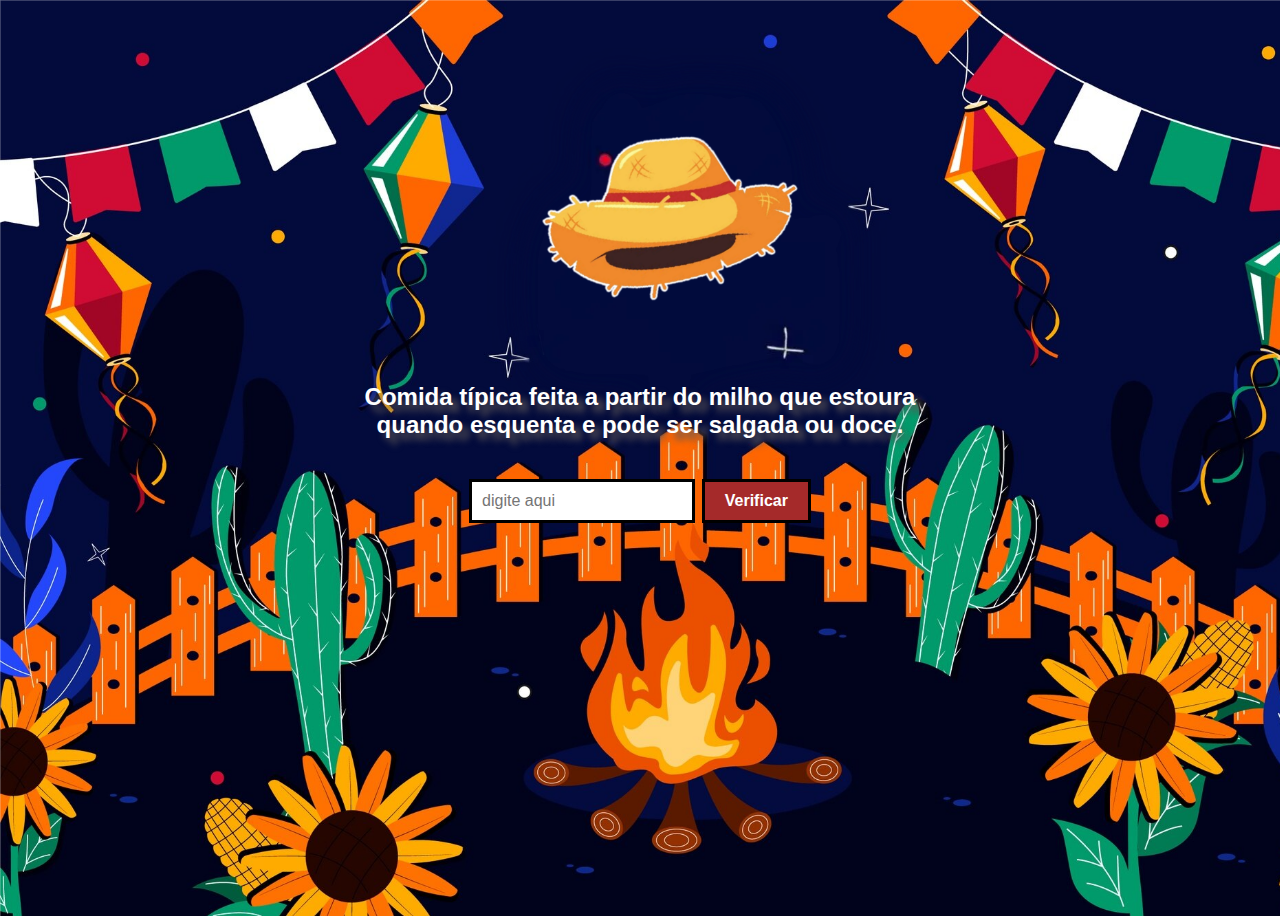
<file: index.html>
<!DOCTYPE html>
<html lang="en">
<head>
    <meta charset="UTF-8">
    <meta name="viewport" content="width=device-width, initial-scale=1.0">
    <title>Document</title>
    <link rel="stylesheet" href="style.css">
</head>
<body>
    
    <div class="container">
        <h2>Comida típica feita a partir do milho que estoura <br>quando esquenta e pode ser salgada ou doce.<h2>
        <input type="text" id="palavra" placeholder="digite aqui">
        <button onclick="verificaPalavra()"><strong>Verificar</strong></button>
    </div>



    <script src="script.js"></script>
    
</body>
</html>
</file>
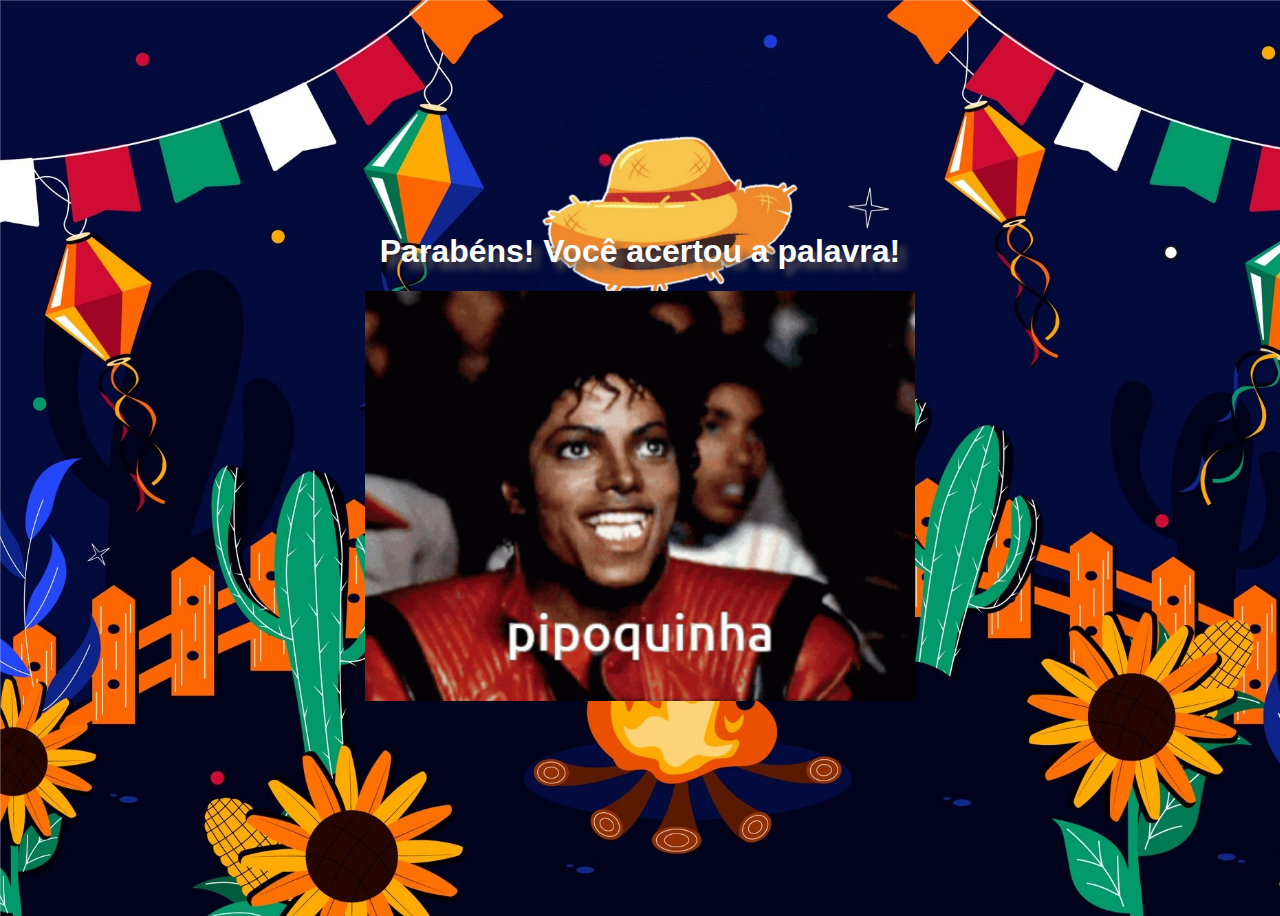
<file: correto.html>
<!DOCTYPE html>
<html lang="en">
<head>
    <meta charset="UTF-8">
    <meta name="viewport" content="width=device-width, initial-scale=1.0">
    <title>Document</title>
    <link rel="stylesheet" href="style.css">
</head>
<body>

    <div class="fundo">
        <h1>Parabéns! Você acertou a palavra!</h1>
       
        <div class="img">
          <img src="images/mj.gif" alt="mj">
        </div>
      </div>
    

    <script src="script.js"></script>
    
</body>
</html>
</file>
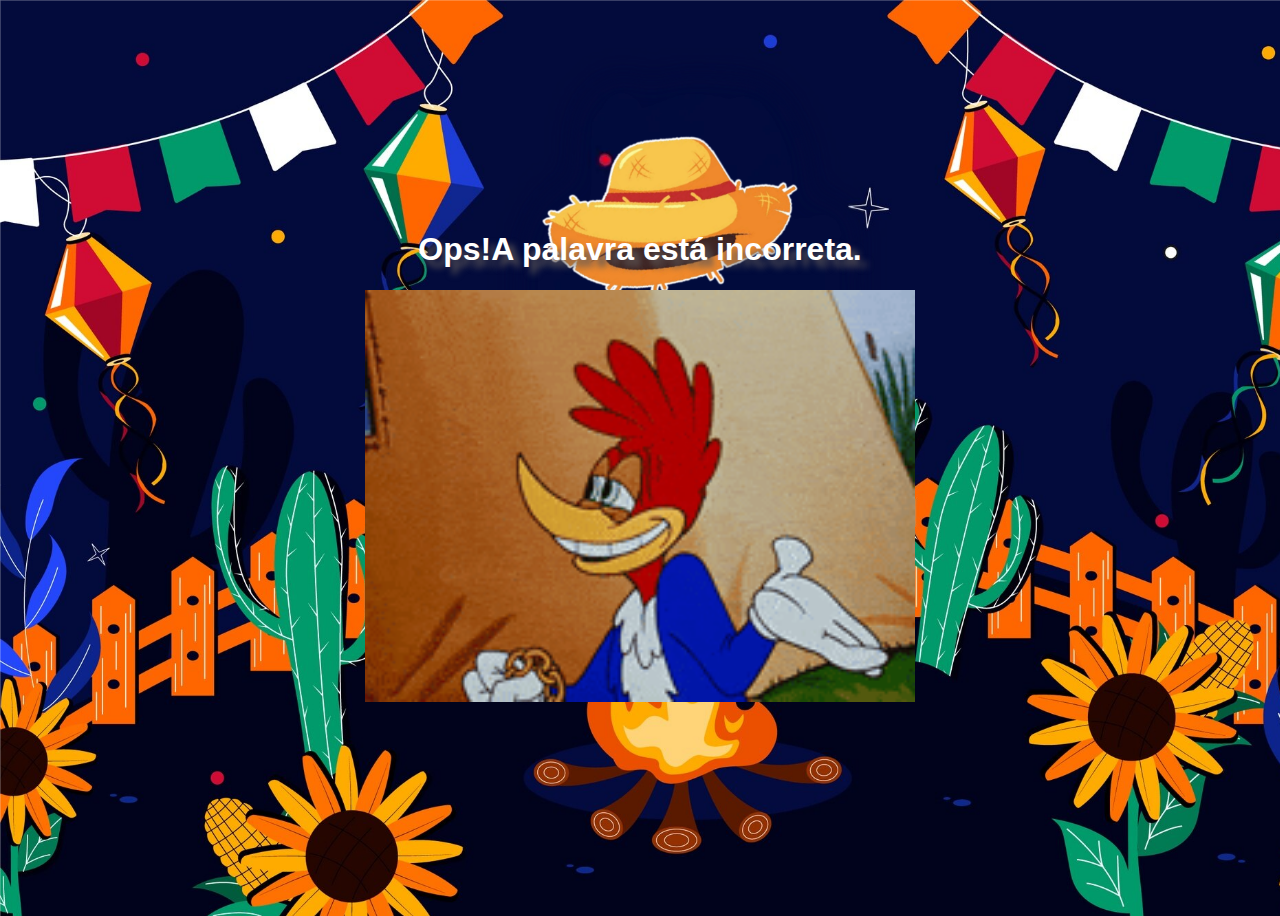
<file: erro.html>
<!DOCTYPE html>
<html lang="en">
<head>
    <meta charset="UTF-8">
    <meta name="viewport" content="width=device-width, initial-scale=1.0">
    <title>Document</title>
    <link rel="stylesheet" href="style.css">
</head>
<body>

    <div class="fundo2">
        <h1>Ops!A palavra está incorreta.</h1>
       
        <div class="img">
          <img src="images/picapau.gif" alt="picapau">
        </div>
      </div>



    <script src="script.js"></script>
    
</body>
</html>
</file>
<file: style.css>
body{
    font-family: Arial, sans-serif;
    background-image: url(images/J44.png);
    background-size: cover;
    display: flex;
    justify-content: center;
    align-items: center;
    height: 100vh;
    background-repeat: no-repeat;
}

input{
    padding: 10px;
    width: 200px;
    margin-bottom: 10px;
    font-size: 16px;
    border: solid rgb(0, 0, 0);
}
button{
    padding: 10px 20px;
    font-size: 16px;
    cursor: pointer;
    background-color: brown;
    color: white;
    border: solid rgb(0, 0, 0);
}

.container {
    display: flex;
    flex-direction: column;
    align-items: center;
    justify-content: center;
    height: 100px;
    text-align: center;
    color: white;
    text-shadow: 7px 7px 7px rgb(93, 87, 87); 

}

.fundo{
    font-family: Arial, sans-serif;
    color: white;
    text-align: center; 
    text-shadow: 7px 7px 7px rgb(93, 87, 87); 
}

.fundo2{
    font-family: Arial, sans-serif;
    text-align: center;
    color: white; 
    text-shadow: 7px 7px 7px rgb(93, 87, 87); 
   
}

img{
    align-items: center;
    width: 550px;
}
</file>
